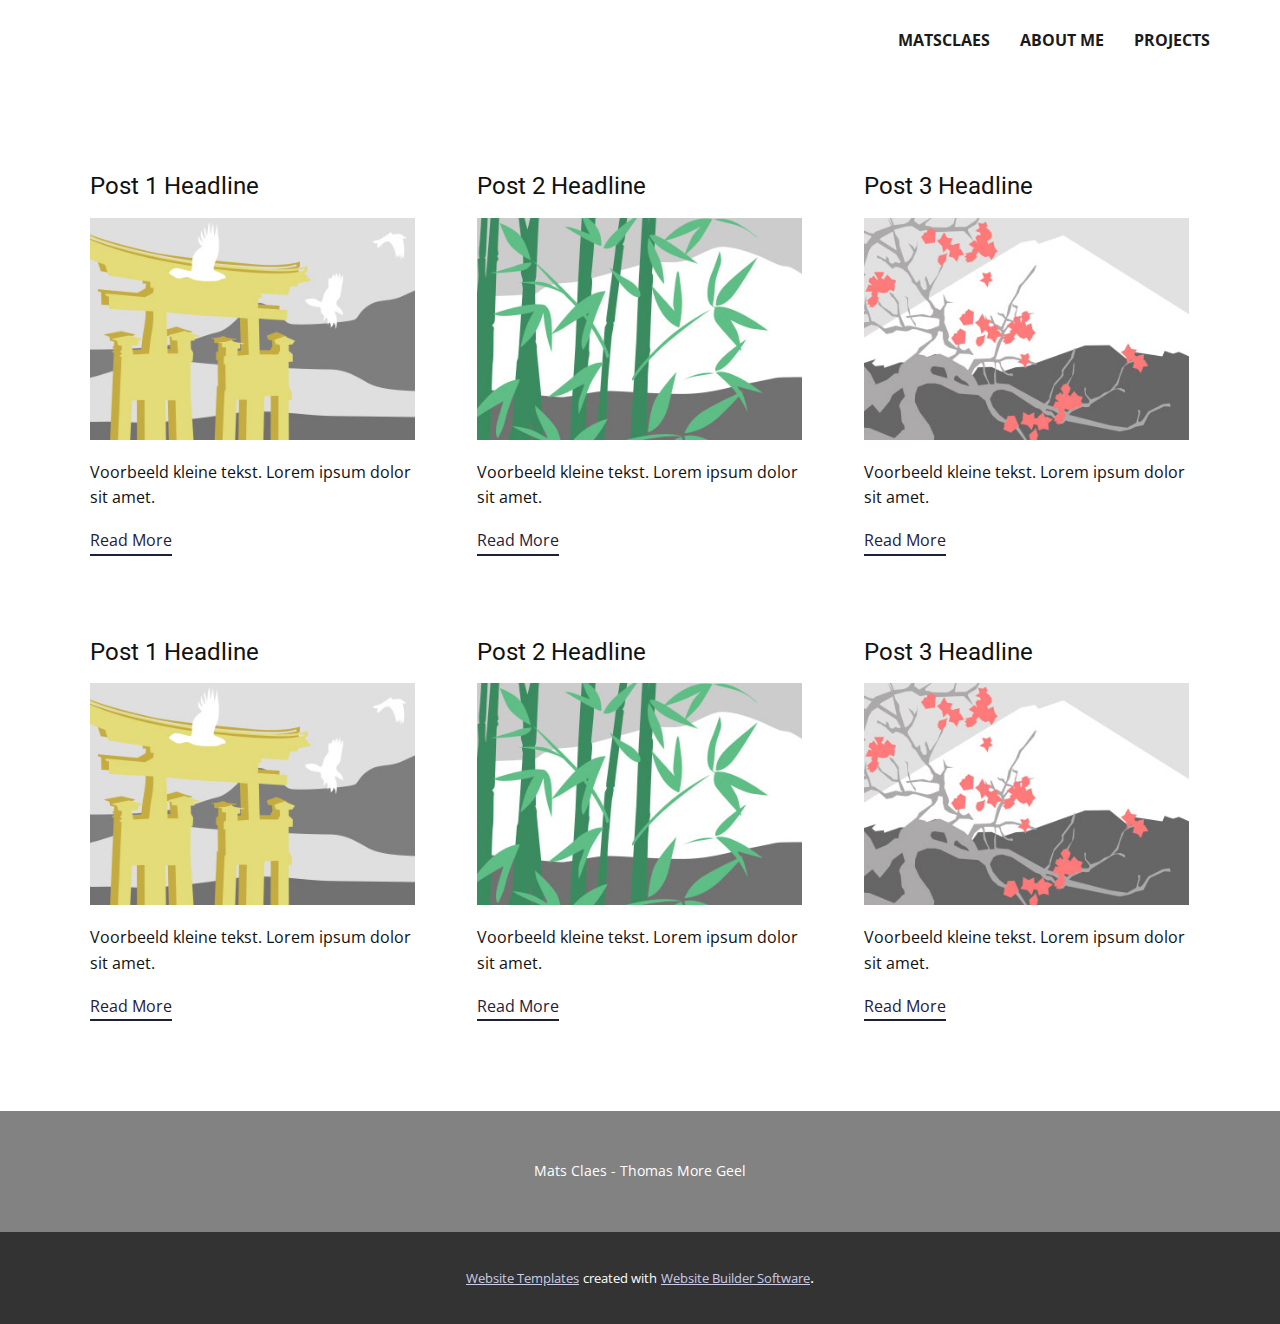
<file: blog.html>
<html style="font-size: 16px;"><head>
    <meta name="viewport" content="width=device-width, initial-scale=1.0">
    <meta charset="utf-8">
    <meta name="keywords" content="">
    <meta name="description" content="">
    <meta name="page_type" content="np-template-header-footer-from-plugin">
    <title>Blog Template</title>
    <link rel="stylesheet" href="../nicepage.css" media="screen">
<link rel="stylesheet" href="../Blog-Template.css" media="screen">
    <script class="u-script" type="text/javascript" src="../jquery.js" defer=""></script>
    <script class="u-script" type="text/javascript" src="../nicepage.js" defer=""></script>
    <meta name="generator" content="Nicepage 4.5.4, nicepage.com">
    <link id="u-theme-google-font" rel="stylesheet" href="https://fonts.googleapis.com/css?family=Roboto:100,100i,300,300i,400,400i,500,500i,700,700i,900,900i|Open+Sans:300,300i,400,400i,500,500i,600,600i,700,700i,800,800i">
    
    
    <script type="application/ld+json">{
		"@context": "http://schema.org",
		"@type": "Organization",
		"name": ""
}</script>
    <meta name="theme-color" content="#1f203a">
  </head>
  <body class="u-body u-xl-mode"><header class="u-clearfix u-header u-header" id="sec-ab9d"><div class="u-clearfix u-sheet u-sheet-1">
        <nav class="u-menu u-menu-dropdown u-offcanvas u-menu-1">
          <div class="menu-collapse" style="font-size: 1rem; letter-spacing: 0px; font-weight: 700; text-transform: uppercase;">
            <a class="u-button-style u-custom-active-border-color u-custom-active-color u-custom-border u-custom-border-color u-custom-borders u-custom-hover-border-color u-custom-hover-color u-custom-left-right-menu-spacing u-custom-padding-bottom u-custom-text-active-color u-custom-text-color u-custom-text-hover-color u-custom-top-bottom-menu-spacing u-nav-link u-text-active-palette-1-base u-text-hover-palette-2-base" href="#">
              <svg class="u-svg-link" viewBox="0 0 24 24"><use xmlns:xlink="http://www.w3.org/1999/xlink" xlink:href="#menu-hamburger"></use></svg>
              <svg class="u-svg-content" version="1.1" id="menu-hamburger" viewBox="0 0 16 16" x="0px" y="0px" xmlns:xlink="http://www.w3.org/1999/xlink" xmlns="http://www.w3.org/2000/svg"><g><rect y="1" width="16" height="2"></rect><rect y="7" width="16" height="2"></rect><rect y="13" width="16" height="2"></rect>
</g></svg>
            </a>
          </div>
          <div class="u-custom-menu u-nav-container">
            <ul class="u-nav u-spacing-30 u-unstyled u-nav-1"><li class="u-nav-item"><a class="u-border-2 u-border-active-palette-1-base u-border-hover-palette-1-base u-border-no-left u-border-no-right u-border-no-top u-button-style u-nav-link u-text-active-palette-1-base u-text-grey-90 u-text-hover-grey-90" href="../matsclaes.html" style="padding: 10px 0px;">matsclaes</a>
</li><li class="u-nav-item"><a class="u-border-2 u-border-active-palette-1-base u-border-hover-palette-1-base u-border-no-left u-border-no-right u-border-no-top u-button-style u-nav-link u-text-active-palette-1-base u-text-grey-90 u-text-hover-grey-90" href="../matsclaes.html#sec-7c5b" data-page-id="849129397" style="padding: 10px 0px;">About me</a>
</li><li class="u-nav-item"><a class="u-border-2 u-border-active-palette-1-base u-border-hover-palette-1-base u-border-no-left u-border-no-right u-border-no-top u-button-style u-nav-link u-text-active-palette-1-base u-text-grey-90 u-text-hover-grey-90" href="../matsclaes.html#carousel_96a0" data-page-id="849129397" style="padding: 10px 0px;">Projects</a>
</li></ul>
          </div>
          <div class="u-custom-menu u-nav-container-collapse">
            <div class="u-black u-container-style u-inner-container-layout u-opacity u-opacity-95 u-sidenav">
              <div class="u-inner-container-layout u-sidenav-overflow">
                <div class="u-menu-close"></div>
                <ul class="u-align-center u-nav u-popupmenu-items u-unstyled u-nav-2"><li class="u-nav-item"><a class="u-button-style u-nav-link" href="../matsclaes.html" style="padding: 10px 0px;">matsclaes</a>
</li><li class="u-nav-item"><a class="u-button-style u-nav-link" href="../matsclaes.html#sec-7c5b" data-page-id="849129397" style="padding: 10px 0px;">About me</a>
</li><li class="u-nav-item"><a class="u-button-style u-nav-link" href="../matsclaes.html#carousel_96a0" data-page-id="849129397" style="padding: 10px 0px;">Projects</a>
</li></ul>
              </div>
            </div>
            <div class="u-black u-menu-overlay u-opacity u-opacity-70"></div>
          </div>
        </nav>
      </div></header>
    <section class="u-clearfix u-section-1" id="sec-f81e">
      <div class="u-clearfix u-sheet u-valign-middle u-sheet-1"><!--blog--><!--blog_options_json--><!--{"type":"Recent","source":"","tags":"","count":""}--><!--/blog_options_json-->
        <div class="u-blog u-expanded-width u-repeater u-repeater-1"><!--blog_post-->
          <div class="u-blog-post u-container-style u-repeater-item u-white u-repeater-item-1">
            <div class="u-container-layout u-similar-container u-valign-top u-container-layout-1"><!--blog_post_header-->
              <h4 class="u-blog-control u-text u-text-1">
                <a class="u-post-header-link" href="../blog/post-5.html"><!--blog_post_header_content-->Post 1 Headline<!--/blog_post_header_content--></a>
              </h4><!--/blog_post_header--><!--blog_post_image-->
              <a class="u-post-header-link" href="../blog/post-5.html"><img alt="" class="u-blog-control u-expanded-width u-image u-image-default u-image-1" src="[data-uri]"></a><!--/blog_post_image--><!--blog_post_content-->
              <div class="u-blog-control u-post-content u-text u-text-2 fr-view">Voorbeeld kleine tekst. Lorem ipsum dolor sit amet.</div><!--/blog_post_content--><!--blog_post_readmore-->
              <a href="../blog/post-5.html" class="u-blog-control u-border-2 u-border-palette-1-base u-btn u-btn-rectangle u-button-style u-none u-btn-1"><!--blog_post_readmore_content--><!--options_json--><!--{"content":"Read More","defaultValue":"Lees Meer"}--><!--/options_json-->Read More<!--/blog_post_readmore_content--></a><!--/blog_post_readmore-->
            </div>
          </div><div class="u-blog-post u-container-style u-repeater-item u-video-cover u-white">
            <div class="u-container-layout u-similar-container u-valign-top u-container-layout-2"><!--blog_post_header-->
              <h4 class="u-blog-control u-text u-text-3">
                <a class="u-post-header-link" href="../blog/post-4.html"><!--blog_post_header_content-->Post 2 Headline<!--/blog_post_header_content--></a>
              </h4><!--/blog_post_header--><!--blog_post_image-->
              <a class="u-post-header-link" href="../blog/post-4.html"><img alt="" class="u-blog-control u-expanded-width u-image u-image-default u-image-2" src="[data-uri]"></a><!--/blog_post_image--><!--blog_post_content-->
              <div class="u-blog-control u-post-content u-text u-text-4 fr-view">Voorbeeld kleine tekst. Lorem ipsum dolor sit amet.</div><!--/blog_post_content--><!--blog_post_readmore-->
              <a href="../blog/post-4.html" class="u-blog-control u-border-2 u-border-palette-1-base u-btn u-btn-rectangle u-button-style u-none u-btn-2"><!--blog_post_readmore_content--><!--options_json--><!--{"content":"Read More","defaultValue":"Lees Meer"}--><!--/options_json-->Read More<!--/blog_post_readmore_content--></a><!--/blog_post_readmore-->
            </div>
          </div><div class="u-blog-post u-container-style u-repeater-item u-video-cover u-white">
            <div class="u-container-layout u-similar-container u-valign-top u-container-layout-3"><!--blog_post_header-->
              <h4 class="u-blog-control u-text u-text-5">
                <a class="u-post-header-link" href="../blog/post-3.html"><!--blog_post_header_content-->Post 3 Headline<!--/blog_post_header_content--></a>
              </h4><!--/blog_post_header--><!--blog_post_image-->
              <a class="u-post-header-link" href="../blog/post-3.html"><img alt="" class="u-blog-control u-expanded-width u-image u-image-default u-image-3" src="[data-uri]"></a><!--/blog_post_image--><!--blog_post_content-->
              <div class="u-blog-control u-post-content u-text u-text-6 fr-view">Voorbeeld kleine tekst. Lorem ipsum dolor sit amet.</div><!--/blog_post_content--><!--blog_post_readmore-->
              <a href="../blog/post-3.html" class="u-blog-control u-border-2 u-border-palette-1-base u-btn u-btn-rectangle u-button-style u-none u-btn-3"><!--blog_post_readmore_content--><!--options_json--><!--{"content":"Read More","defaultValue":"Lees Meer"}--><!--/options_json-->Read More<!--/blog_post_readmore_content--></a><!--/blog_post_readmore-->
            </div>
          </div><div class="u-blog-post u-container-style u-repeater-item u-white u-repeater-item-1">
            <div class="u-container-layout u-similar-container u-valign-top u-container-layout-1"><!--blog_post_header-->
              <h4 class="u-blog-control u-text u-text-1">
                <a class="u-post-header-link" href="../blog/post-2.html"><!--blog_post_header_content-->Post 1 Headline<!--/blog_post_header_content--></a>
              </h4><!--/blog_post_header--><!--blog_post_image-->
              <a class="u-post-header-link" href="../blog/post-2.html"><img alt="" class="u-blog-control u-expanded-width u-image u-image-default u-image-1" src="[data-uri]"></a><!--/blog_post_image--><!--blog_post_content-->
              <div class="u-blog-control u-post-content u-text u-text-2 fr-view">Voorbeeld kleine tekst. Lorem ipsum dolor sit amet.</div><!--/blog_post_content--><!--blog_post_readmore-->
              <a href="../blog/post-2.html" class="u-blog-control u-border-2 u-border-palette-1-base u-btn u-btn-rectangle u-button-style u-none u-btn-1"><!--blog_post_readmore_content--><!--options_json--><!--{"content":"Read More","defaultValue":"Lees Meer"}--><!--/options_json-->Read More<!--/blog_post_readmore_content--></a><!--/blog_post_readmore-->
            </div>
          </div><div class="u-blog-post u-container-style u-repeater-item u-video-cover u-white">
            <div class="u-container-layout u-similar-container u-valign-top u-container-layout-2"><!--blog_post_header-->
              <h4 class="u-blog-control u-text u-text-3">
                <a class="u-post-header-link" href="../blog/post-1.html"><!--blog_post_header_content-->Post 2 Headline<!--/blog_post_header_content--></a>
              </h4><!--/blog_post_header--><!--blog_post_image-->
              <a class="u-post-header-link" href="../blog/post-1.html"><img alt="" class="u-blog-control u-expanded-width u-image u-image-default u-image-2" src="[data-uri]"></a><!--/blog_post_image--><!--blog_post_content-->
              <div class="u-blog-control u-post-content u-text u-text-4 fr-view">Voorbeeld kleine tekst. Lorem ipsum dolor sit amet.</div><!--/blog_post_content--><!--blog_post_readmore-->
              <a href="../blog/post-1.html" class="u-blog-control u-border-2 u-border-palette-1-base u-btn u-btn-rectangle u-button-style u-none u-btn-2"><!--blog_post_readmore_content--><!--options_json--><!--{"content":"Read More","defaultValue":"Lees Meer"}--><!--/options_json-->Read More<!--/blog_post_readmore_content--></a><!--/blog_post_readmore-->
            </div>
          </div><div class="u-blog-post u-container-style u-repeater-item u-video-cover u-white">
            <div class="u-container-layout u-similar-container u-valign-top u-container-layout-3"><!--blog_post_header-->
              <h4 class="u-blog-control u-text u-text-5">
                <a class="u-post-header-link" href="../blog/post.html"><!--blog_post_header_content-->Post 3 Headline<!--/blog_post_header_content--></a>
              </h4><!--/blog_post_header--><!--blog_post_image-->
              <a class="u-post-header-link" href="../blog/post.html"><img alt="" class="u-blog-control u-expanded-width u-image u-image-default u-image-3" src="[data-uri]"></a><!--/blog_post_image--><!--blog_post_content-->
              <div class="u-blog-control u-post-content u-text u-text-6 fr-view">Voorbeeld kleine tekst. Lorem ipsum dolor sit amet.</div><!--/blog_post_content--><!--blog_post_readmore-->
              <a href="../blog/post.html" class="u-blog-control u-border-2 u-border-palette-1-base u-btn u-btn-rectangle u-button-style u-none u-btn-3"><!--blog_post_readmore_content--><!--options_json--><!--{"content":"Read More","defaultValue":"Lees Meer"}--><!--/options_json-->Read More<!--/blog_post_readmore_content--></a><!--/blog_post_readmore-->
            </div>
          </div><!--/blog_post--><!--blog_post-->
          <!--/blog_post--><!--blog_post-->
          <!--/blog_post-->
        </div><!--/blog-->
      </div>
    </section>
    
    
    <footer class="u-align-center u-clearfix u-custom-color-2 u-footer u-footer" id="sec-0f65"><div class="u-clearfix u-sheet u-sheet-1">
        <p class="u-small-text u-text u-text-variant u-text-1">Mats Claes - Thomas More Geel</p>
      </div></footer>
    <section class="u-backlink u-clearfix u-grey-80">
      <a class="u-link" href="https://nicepage.com/website-templates" target="_blank">
        <span>Website Templates</span>
      </a>
      <p class="u-text">
        <span>created with</span>
      </p>
      <a class="u-link" href="" target="_blank">
        <span>Website Builder Software</span>
      </a>. 
    </section>
  
</body></html>
</file>
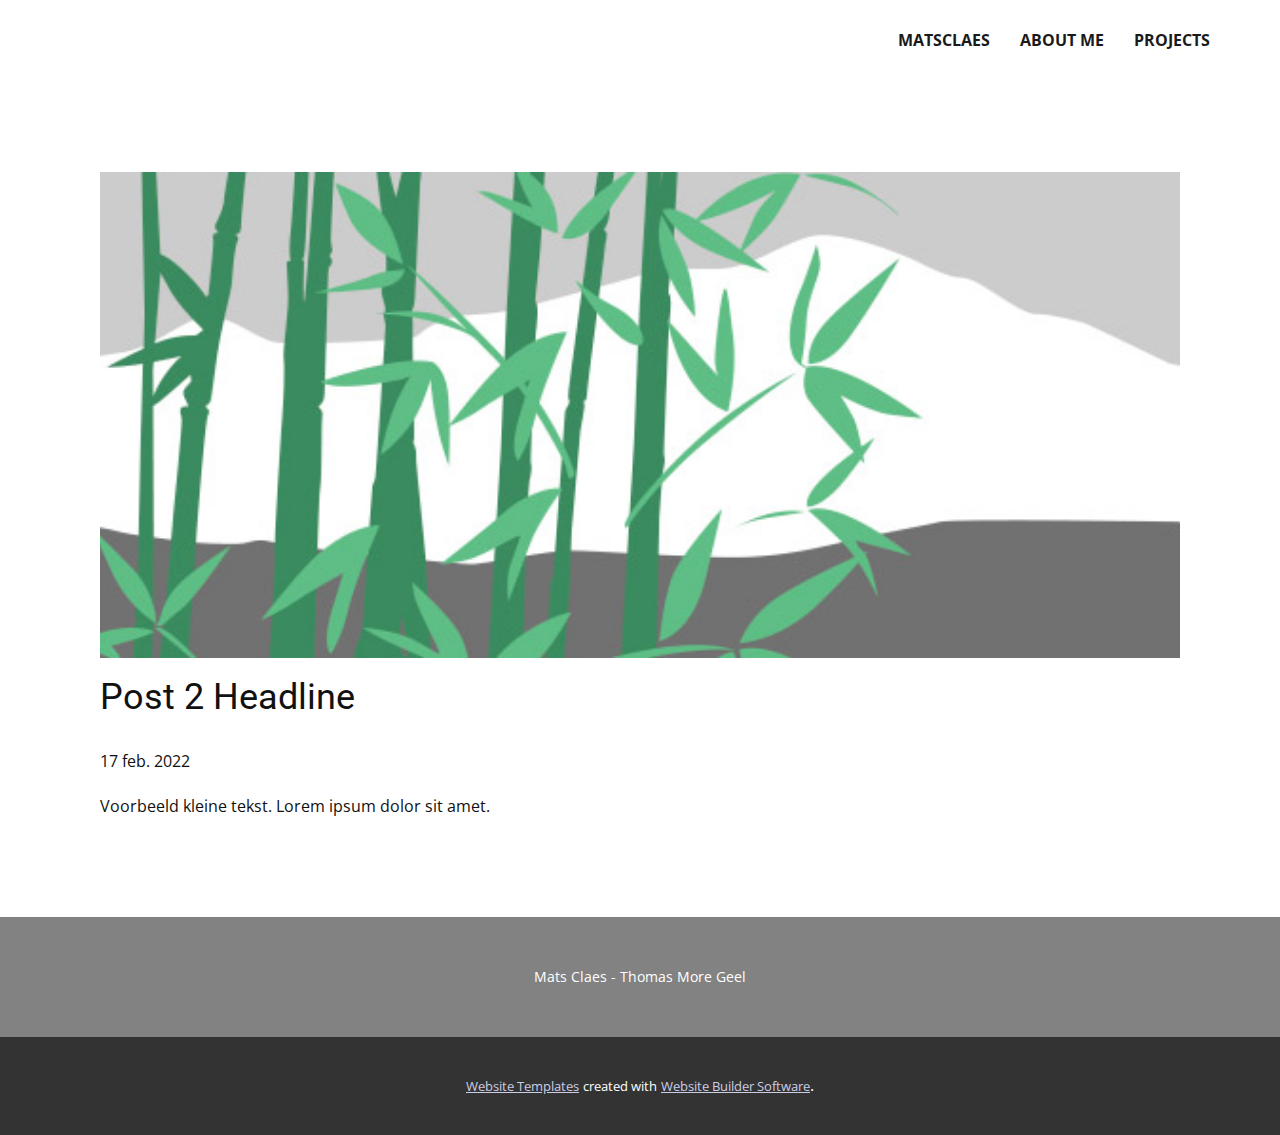
<file: post-1.html>
<!doctype html>
<html style="font-size: 16px;"><head>
    <meta name="viewport" content="width=device-width, initial-scale=1.0">
    <meta charset="utf-8">
    <meta name="keywords" content="Post 1 Headline">
    <meta name="description" content="">
    <meta name="page_type" content="np-template-header-footer-from-plugin">
    <title>Post 2 Headline</title>
    <link rel="stylesheet" href="../nicepage.css" media="screen">
<link rel="stylesheet" href="../Post-Template.css" media="screen">
    <script class="u-script" type="text/javascript" src="../jquery.js" defer=""></script>
    <script class="u-script" type="text/javascript" src="../nicepage.js" defer=""></script>
    <meta name="generator" content="Nicepage 4.5.4, nicepage.com">
    <link id="u-theme-google-font" rel="stylesheet" href="https://fonts.googleapis.com/css?family=Roboto:100,100i,300,300i,400,400i,500,500i,700,700i,900,900i|Open+Sans:300,300i,400,400i,500,500i,600,600i,700,700i,800,800i">
    
    
    <script type="application/ld+json">{
		"@context": "http://schema.org",
		"@type": "Organization",
		"name": ""
}</script>
    <meta name="theme-color" content="#1f203a">
  </head>
  <body class="u-body u-xl-mode"><header class="u-clearfix u-header u-header" id="sec-ab9d"><div class="u-clearfix u-sheet u-sheet-1">
        <nav class="u-menu u-menu-dropdown u-offcanvas u-menu-1">
          <div class="menu-collapse" style="font-size: 1rem; letter-spacing: 0px; font-weight: 700; text-transform: uppercase;">
            <a class="u-button-style u-custom-active-border-color u-custom-active-color u-custom-border u-custom-border-color u-custom-borders u-custom-hover-border-color u-custom-hover-color u-custom-left-right-menu-spacing u-custom-padding-bottom u-custom-text-active-color u-custom-text-color u-custom-text-hover-color u-custom-top-bottom-menu-spacing u-nav-link u-text-active-palette-1-base u-text-hover-palette-2-base" href="#">
              <svg class="u-svg-link" viewBox="0 0 24 24"><use xmlns:xlink="http://www.w3.org/1999/xlink" xlink:href="#menu-hamburger"></use></svg>
              <svg class="u-svg-content" version="1.1" id="menu-hamburger" viewBox="0 0 16 16" x="0px" y="0px" xmlns:xlink="http://www.w3.org/1999/xlink" xmlns="http://www.w3.org/2000/svg"><g><rect y="1" width="16" height="2"></rect><rect y="7" width="16" height="2"></rect><rect y="13" width="16" height="2"></rect>
</g></svg>
            </a>
          </div>
          <div class="u-custom-menu u-nav-container">
            <ul class="u-nav u-spacing-30 u-unstyled u-nav-1"><li class="u-nav-item"><a class="u-border-2 u-border-active-palette-1-base u-border-hover-palette-1-base u-border-no-left u-border-no-right u-border-no-top u-button-style u-nav-link u-text-active-palette-1-base u-text-grey-90 u-text-hover-grey-90" href="../matsclaes.html" style="padding: 10px 0px;">matsclaes</a>
</li><li class="u-nav-item"><a class="u-border-2 u-border-active-palette-1-base u-border-hover-palette-1-base u-border-no-left u-border-no-right u-border-no-top u-button-style u-nav-link u-text-active-palette-1-base u-text-grey-90 u-text-hover-grey-90" href="../matsclaes.html#sec-7c5b" data-page-id="849129397" style="padding: 10px 0px;">About me</a>
</li><li class="u-nav-item"><a class="u-border-2 u-border-active-palette-1-base u-border-hover-palette-1-base u-border-no-left u-border-no-right u-border-no-top u-button-style u-nav-link u-text-active-palette-1-base u-text-grey-90 u-text-hover-grey-90" href="../matsclaes.html#carousel_96a0" data-page-id="849129397" style="padding: 10px 0px;">Projects</a>
</li></ul>
          </div>
          <div class="u-custom-menu u-nav-container-collapse">
            <div class="u-black u-container-style u-inner-container-layout u-opacity u-opacity-95 u-sidenav">
              <div class="u-inner-container-layout u-sidenav-overflow">
                <div class="u-menu-close"></div>
                <ul class="u-align-center u-nav u-popupmenu-items u-unstyled u-nav-2"><li class="u-nav-item"><a class="u-button-style u-nav-link" href="../matsclaes.html" style="padding: 10px 0px;">matsclaes</a>
</li><li class="u-nav-item"><a class="u-button-style u-nav-link" href="../matsclaes.html#sec-7c5b" data-page-id="849129397" style="padding: 10px 0px;">About me</a>
</li><li class="u-nav-item"><a class="u-button-style u-nav-link" href="../matsclaes.html#carousel_96a0" data-page-id="849129397" style="padding: 10px 0px;">Projects</a>
</li></ul>
              </div>
            </div>
            <div class="u-black u-menu-overlay u-opacity u-opacity-70"></div>
          </div>
        </nav>
      </div></header>
    <section class="u-align-center u-clearfix u-section-1" id="sec-c927">
      <div class="u-clearfix u-sheet u-valign-middle-md u-valign-middle-sm u-valign-middle-xs u-sheet-1"><!--post_details--><!--post_details_options_json--><!--{"source":""}--><!--/post_details_options_json--><!--blog_post-->
        <div class="u-container-style u-expanded-width u-post-details u-post-details-1">
          <div class="u-container-layout u-valign-middle u-container-layout-1"><!--blog_post_image-->
            <img alt="" class="u-blog-control u-expanded-width u-image u-image-default u-image-1" src="[data-uri]"><!--/blog_post_image--><!--blog_post_header-->
            <h2 class="u-blog-control u-text u-text-1">Post 2 Headline</h2><!--/blog_post_header--><!--blog_post_metadata-->
            <div class="u-blog-control u-metadata u-metadata-1"><!--blog_post_metadata_date-->
              <span class="u-meta-date u-meta-icon">17 feb. 2022</span><!--/blog_post_metadata_date--><!--blog_post_metadata_category-->
              <!--/blog_post_metadata_category--><!--blog_post_metadata_comments-->
              <!--/blog_post_metadata_comments-->
            </div><!--/blog_post_metadata--><!--blog_post_content-->
            <div class="u-align-justify u-blog-control u-post-content u-text u-text-2 fr-view">
  Voorbeeld kleine tekst. Lorem ipsum dolor sit amet.
  </div><!--/blog_post_content-->
          </div>
        </div><!--/blog_post--><!--/post_details-->
      </div>
    </section>
    
    
    <footer class="u-align-center u-clearfix u-custom-color-2 u-footer u-footer" id="sec-0f65"><div class="u-clearfix u-sheet u-sheet-1">
        <p class="u-small-text u-text u-text-variant u-text-1">Mats Claes - Thomas More Geel</p>
      </div></footer>
    <section class="u-backlink u-clearfix u-grey-80">
      <a class="u-link" href="https://nicepage.com/website-templates" target="_blank">
        <span>Website Templates</span>
      </a>
      <p class="u-text">
        <span>created with</span>
      </p>
      <a class="u-link" href="" target="_blank">
        <span>Website Builder Software</span>
      </a>. 
    </section>
  
</body></html>
</file>
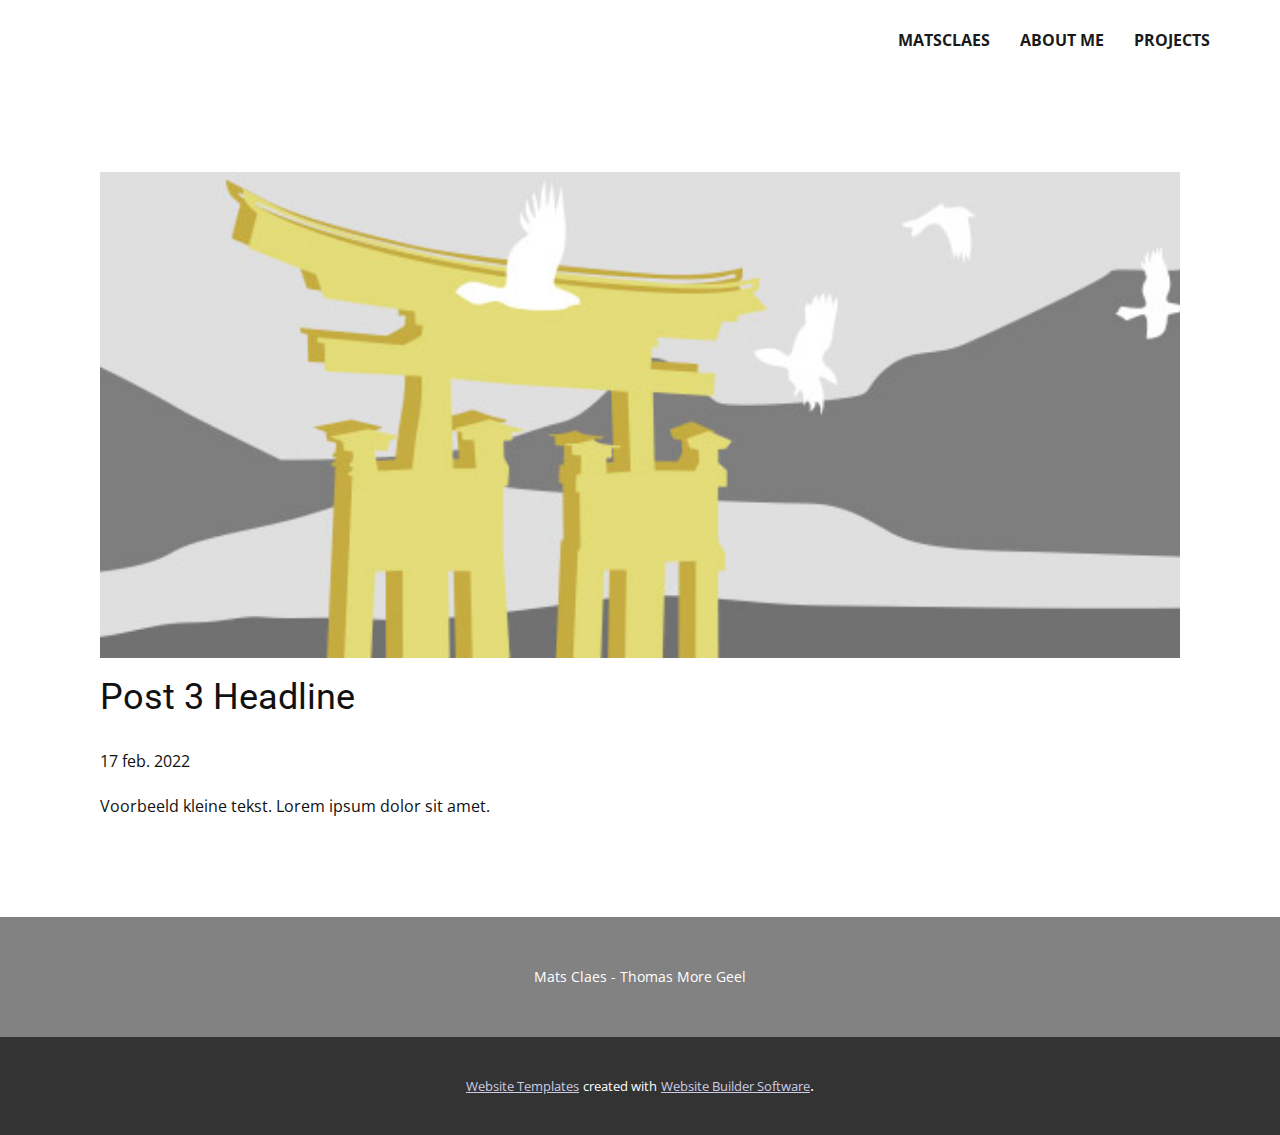
<file: post-2.html>
<!doctype html>
<html style="font-size: 16px;"><head>
    <meta name="viewport" content="width=device-width, initial-scale=1.0">
    <meta charset="utf-8">
    <meta name="keywords" content="Post 1 Headline">
    <meta name="description" content="">
    <meta name="page_type" content="np-template-header-footer-from-plugin">
    <title>Post 3 Headline</title>
    <link rel="stylesheet" href="../nicepage.css" media="screen">
<link rel="stylesheet" href="../Post-Template.css" media="screen">
    <script class="u-script" type="text/javascript" src="../jquery.js" defer=""></script>
    <script class="u-script" type="text/javascript" src="../nicepage.js" defer=""></script>
    <meta name="generator" content="Nicepage 4.5.4, nicepage.com">
    <link id="u-theme-google-font" rel="stylesheet" href="https://fonts.googleapis.com/css?family=Roboto:100,100i,300,300i,400,400i,500,500i,700,700i,900,900i|Open+Sans:300,300i,400,400i,500,500i,600,600i,700,700i,800,800i">
    
    
    <script type="application/ld+json">{
		"@context": "http://schema.org",
		"@type": "Organization",
		"name": ""
}</script>
    <meta name="theme-color" content="#1f203a">
  </head>
  <body class="u-body u-xl-mode"><header class="u-clearfix u-header u-header" id="sec-ab9d"><div class="u-clearfix u-sheet u-sheet-1">
        <nav class="u-menu u-menu-dropdown u-offcanvas u-menu-1">
          <div class="menu-collapse" style="font-size: 1rem; letter-spacing: 0px; font-weight: 700; text-transform: uppercase;">
            <a class="u-button-style u-custom-active-border-color u-custom-active-color u-custom-border u-custom-border-color u-custom-borders u-custom-hover-border-color u-custom-hover-color u-custom-left-right-menu-spacing u-custom-padding-bottom u-custom-text-active-color u-custom-text-color u-custom-text-hover-color u-custom-top-bottom-menu-spacing u-nav-link u-text-active-palette-1-base u-text-hover-palette-2-base" href="#">
              <svg class="u-svg-link" viewBox="0 0 24 24"><use xmlns:xlink="http://www.w3.org/1999/xlink" xlink:href="#menu-hamburger"></use></svg>
              <svg class="u-svg-content" version="1.1" id="menu-hamburger" viewBox="0 0 16 16" x="0px" y="0px" xmlns:xlink="http://www.w3.org/1999/xlink" xmlns="http://www.w3.org/2000/svg"><g><rect y="1" width="16" height="2"></rect><rect y="7" width="16" height="2"></rect><rect y="13" width="16" height="2"></rect>
</g></svg>
            </a>
          </div>
          <div class="u-custom-menu u-nav-container">
            <ul class="u-nav u-spacing-30 u-unstyled u-nav-1"><li class="u-nav-item"><a class="u-border-2 u-border-active-palette-1-base u-border-hover-palette-1-base u-border-no-left u-border-no-right u-border-no-top u-button-style u-nav-link u-text-active-palette-1-base u-text-grey-90 u-text-hover-grey-90" href="../matsclaes.html" style="padding: 10px 0px;">matsclaes</a>
</li><li class="u-nav-item"><a class="u-border-2 u-border-active-palette-1-base u-border-hover-palette-1-base u-border-no-left u-border-no-right u-border-no-top u-button-style u-nav-link u-text-active-palette-1-base u-text-grey-90 u-text-hover-grey-90" href="../matsclaes.html#sec-7c5b" data-page-id="849129397" style="padding: 10px 0px;">About me</a>
</li><li class="u-nav-item"><a class="u-border-2 u-border-active-palette-1-base u-border-hover-palette-1-base u-border-no-left u-border-no-right u-border-no-top u-button-style u-nav-link u-text-active-palette-1-base u-text-grey-90 u-text-hover-grey-90" href="../matsclaes.html#carousel_96a0" data-page-id="849129397" style="padding: 10px 0px;">Projects</a>
</li></ul>
          </div>
          <div class="u-custom-menu u-nav-container-collapse">
            <div class="u-black u-container-style u-inner-container-layout u-opacity u-opacity-95 u-sidenav">
              <div class="u-inner-container-layout u-sidenav-overflow">
                <div class="u-menu-close"></div>
                <ul class="u-align-center u-nav u-popupmenu-items u-unstyled u-nav-2"><li class="u-nav-item"><a class="u-button-style u-nav-link" href="../matsclaes.html" style="padding: 10px 0px;">matsclaes</a>
</li><li class="u-nav-item"><a class="u-button-style u-nav-link" href="../matsclaes.html#sec-7c5b" data-page-id="849129397" style="padding: 10px 0px;">About me</a>
</li><li class="u-nav-item"><a class="u-button-style u-nav-link" href="../matsclaes.html#carousel_96a0" data-page-id="849129397" style="padding: 10px 0px;">Projects</a>
</li></ul>
              </div>
            </div>
            <div class="u-black u-menu-overlay u-opacity u-opacity-70"></div>
          </div>
        </nav>
      </div></header>
    <section class="u-align-center u-clearfix u-section-1" id="sec-c927">
      <div class="u-clearfix u-sheet u-valign-middle-md u-valign-middle-sm u-valign-middle-xs u-sheet-1"><!--post_details--><!--post_details_options_json--><!--{"source":""}--><!--/post_details_options_json--><!--blog_post-->
        <div class="u-container-style u-expanded-width u-post-details u-post-details-1">
          <div class="u-container-layout u-valign-middle u-container-layout-1"><!--blog_post_image-->
            <img alt="" class="u-blog-control u-expanded-width u-image u-image-default u-image-1" src="[data-uri]"><!--/blog_post_image--><!--blog_post_header-->
            <h2 class="u-blog-control u-text u-text-1">Post 3 Headline</h2><!--/blog_post_header--><!--blog_post_metadata-->
            <div class="u-blog-control u-metadata u-metadata-1"><!--blog_post_metadata_date-->
              <span class="u-meta-date u-meta-icon">17 feb. 2022</span><!--/blog_post_metadata_date--><!--blog_post_metadata_category-->
              <!--/blog_post_metadata_category--><!--blog_post_metadata_comments-->
              <!--/blog_post_metadata_comments-->
            </div><!--/blog_post_metadata--><!--blog_post_content-->
            <div class="u-align-justify u-blog-control u-post-content u-text u-text-2 fr-view">
  Voorbeeld kleine tekst. Lorem ipsum dolor sit amet.
  </div><!--/blog_post_content-->
          </div>
        </div><!--/blog_post--><!--/post_details-->
      </div>
    </section>
    
    
    <footer class="u-align-center u-clearfix u-custom-color-2 u-footer u-footer" id="sec-0f65"><div class="u-clearfix u-sheet u-sheet-1">
        <p class="u-small-text u-text u-text-variant u-text-1">Mats Claes - Thomas More Geel</p>
      </div></footer>
    <section class="u-backlink u-clearfix u-grey-80">
      <a class="u-link" href="https://nicepage.com/website-templates" target="_blank">
        <span>Website Templates</span>
      </a>
      <p class="u-text">
        <span>created with</span>
      </p>
      <a class="u-link" href="" target="_blank">
        <span>Website Builder Software</span>
      </a>. 
    </section>
  
</body></html>
</file>
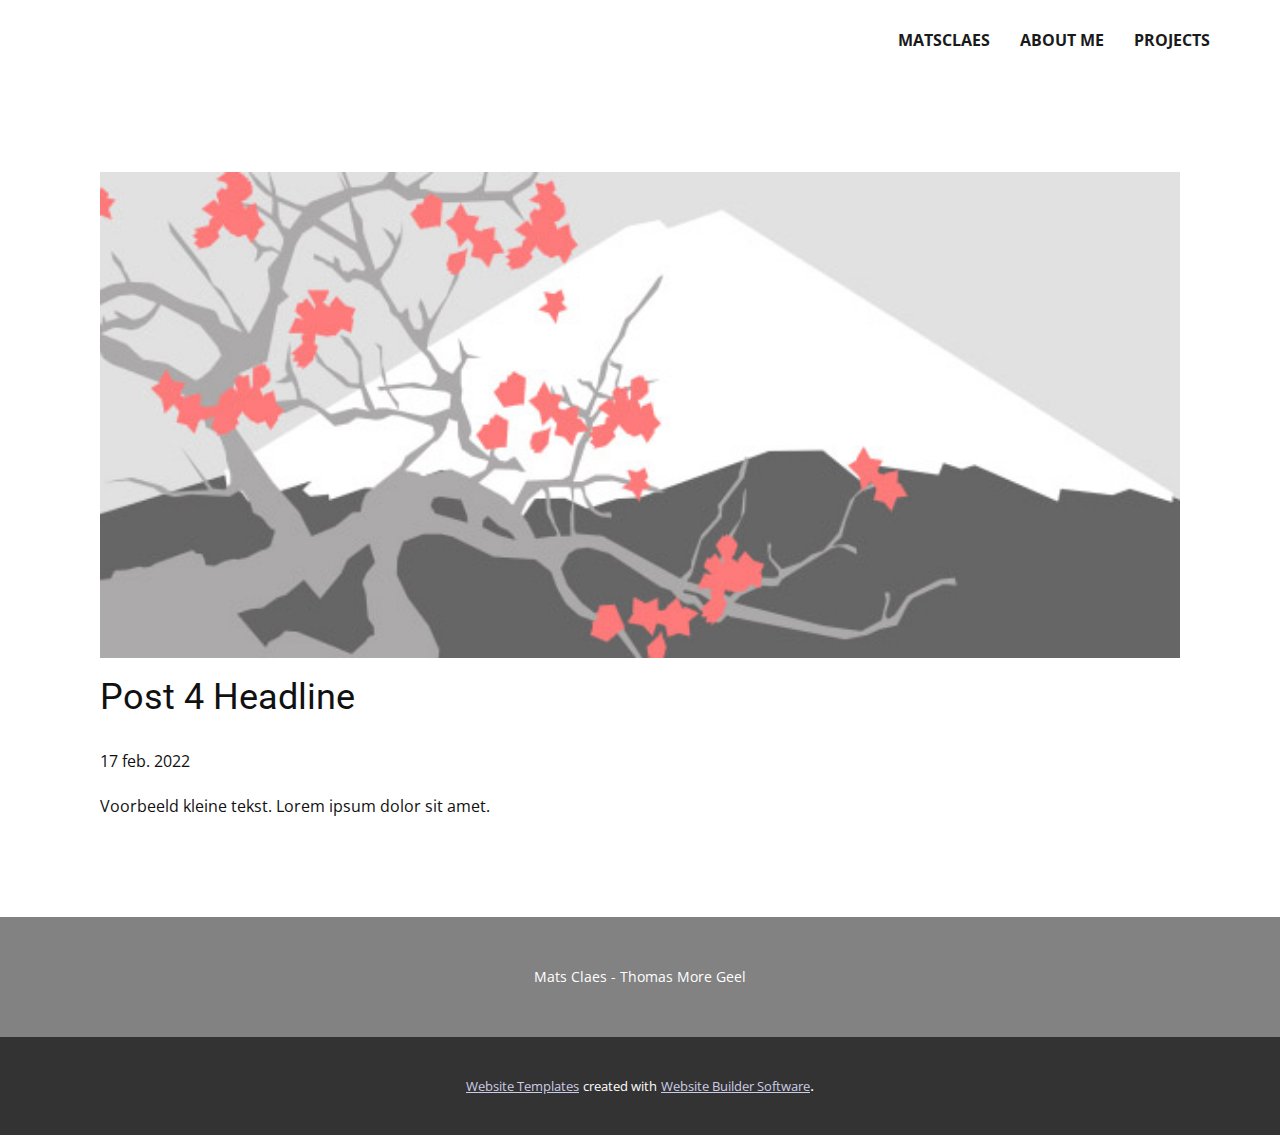
<file: post-3.html>
<!doctype html>
<html style="font-size: 16px;"><head>
    <meta name="viewport" content="width=device-width, initial-scale=1.0">
    <meta charset="utf-8">
    <meta name="keywords" content="Post 1 Headline">
    <meta name="description" content="">
    <meta name="page_type" content="np-template-header-footer-from-plugin">
    <title>Post 4 Headline</title>
    <link rel="stylesheet" href="../nicepage.css" media="screen">
<link rel="stylesheet" href="../Post-Template.css" media="screen">
    <script class="u-script" type="text/javascript" src="../jquery.js" defer=""></script>
    <script class="u-script" type="text/javascript" src="../nicepage.js" defer=""></script>
    <meta name="generator" content="Nicepage 4.5.4, nicepage.com">
    <link id="u-theme-google-font" rel="stylesheet" href="https://fonts.googleapis.com/css?family=Roboto:100,100i,300,300i,400,400i,500,500i,700,700i,900,900i|Open+Sans:300,300i,400,400i,500,500i,600,600i,700,700i,800,800i">
    
    
    <script type="application/ld+json">{
		"@context": "http://schema.org",
		"@type": "Organization",
		"name": ""
}</script>
    <meta name="theme-color" content="#1f203a">
  </head>
  <body class="u-body u-xl-mode"><header class="u-clearfix u-header u-header" id="sec-ab9d"><div class="u-clearfix u-sheet u-sheet-1">
        <nav class="u-menu u-menu-dropdown u-offcanvas u-menu-1">
          <div class="menu-collapse" style="font-size: 1rem; letter-spacing: 0px; font-weight: 700; text-transform: uppercase;">
            <a class="u-button-style u-custom-active-border-color u-custom-active-color u-custom-border u-custom-border-color u-custom-borders u-custom-hover-border-color u-custom-hover-color u-custom-left-right-menu-spacing u-custom-padding-bottom u-custom-text-active-color u-custom-text-color u-custom-text-hover-color u-custom-top-bottom-menu-spacing u-nav-link u-text-active-palette-1-base u-text-hover-palette-2-base" href="#">
              <svg class="u-svg-link" viewBox="0 0 24 24"><use xmlns:xlink="http://www.w3.org/1999/xlink" xlink:href="#menu-hamburger"></use></svg>
              <svg class="u-svg-content" version="1.1" id="menu-hamburger" viewBox="0 0 16 16" x="0px" y="0px" xmlns:xlink="http://www.w3.org/1999/xlink" xmlns="http://www.w3.org/2000/svg"><g><rect y="1" width="16" height="2"></rect><rect y="7" width="16" height="2"></rect><rect y="13" width="16" height="2"></rect>
</g></svg>
            </a>
          </div>
          <div class="u-custom-menu u-nav-container">
            <ul class="u-nav u-spacing-30 u-unstyled u-nav-1"><li class="u-nav-item"><a class="u-border-2 u-border-active-palette-1-base u-border-hover-palette-1-base u-border-no-left u-border-no-right u-border-no-top u-button-style u-nav-link u-text-active-palette-1-base u-text-grey-90 u-text-hover-grey-90" href="../matsclaes.html" style="padding: 10px 0px;">matsclaes</a>
</li><li class="u-nav-item"><a class="u-border-2 u-border-active-palette-1-base u-border-hover-palette-1-base u-border-no-left u-border-no-right u-border-no-top u-button-style u-nav-link u-text-active-palette-1-base u-text-grey-90 u-text-hover-grey-90" href="../matsclaes.html#sec-7c5b" data-page-id="849129397" style="padding: 10px 0px;">About me</a>
</li><li class="u-nav-item"><a class="u-border-2 u-border-active-palette-1-base u-border-hover-palette-1-base u-border-no-left u-border-no-right u-border-no-top u-button-style u-nav-link u-text-active-palette-1-base u-text-grey-90 u-text-hover-grey-90" href="../matsclaes.html#carousel_96a0" data-page-id="849129397" style="padding: 10px 0px;">Projects</a>
</li></ul>
          </div>
          <div class="u-custom-menu u-nav-container-collapse">
            <div class="u-black u-container-style u-inner-container-layout u-opacity u-opacity-95 u-sidenav">
              <div class="u-inner-container-layout u-sidenav-overflow">
                <div class="u-menu-close"></div>
                <ul class="u-align-center u-nav u-popupmenu-items u-unstyled u-nav-2"><li class="u-nav-item"><a class="u-button-style u-nav-link" href="../matsclaes.html" style="padding: 10px 0px;">matsclaes</a>
</li><li class="u-nav-item"><a class="u-button-style u-nav-link" href="../matsclaes.html#sec-7c5b" data-page-id="849129397" style="padding: 10px 0px;">About me</a>
</li><li class="u-nav-item"><a class="u-button-style u-nav-link" href="../matsclaes.html#carousel_96a0" data-page-id="849129397" style="padding: 10px 0px;">Projects</a>
</li></ul>
              </div>
            </div>
            <div class="u-black u-menu-overlay u-opacity u-opacity-70"></div>
          </div>
        </nav>
      </div></header>
    <section class="u-align-center u-clearfix u-section-1" id="sec-c927">
      <div class="u-clearfix u-sheet u-valign-middle-md u-valign-middle-sm u-valign-middle-xs u-sheet-1"><!--post_details--><!--post_details_options_json--><!--{"source":""}--><!--/post_details_options_json--><!--blog_post-->
        <div class="u-container-style u-expanded-width u-post-details u-post-details-1">
          <div class="u-container-layout u-valign-middle u-container-layout-1"><!--blog_post_image-->
            <img alt="" class="u-blog-control u-expanded-width u-image u-image-default u-image-1" src="[data-uri]"><!--/blog_post_image--><!--blog_post_header-->
            <h2 class="u-blog-control u-text u-text-1">Post 4 Headline</h2><!--/blog_post_header--><!--blog_post_metadata-->
            <div class="u-blog-control u-metadata u-metadata-1"><!--blog_post_metadata_date-->
              <span class="u-meta-date u-meta-icon">17 feb. 2022</span><!--/blog_post_metadata_date--><!--blog_post_metadata_category-->
              <!--/blog_post_metadata_category--><!--blog_post_metadata_comments-->
              <!--/blog_post_metadata_comments-->
            </div><!--/blog_post_metadata--><!--blog_post_content-->
            <div class="u-align-justify u-blog-control u-post-content u-text u-text-2 fr-view">
  Voorbeeld kleine tekst. Lorem ipsum dolor sit amet.
  </div><!--/blog_post_content-->
          </div>
        </div><!--/blog_post--><!--/post_details-->
      </div>
    </section>
    
    
    <footer class="u-align-center u-clearfix u-custom-color-2 u-footer u-footer" id="sec-0f65"><div class="u-clearfix u-sheet u-sheet-1">
        <p class="u-small-text u-text u-text-variant u-text-1">Mats Claes - Thomas More Geel</p>
      </div></footer>
    <section class="u-backlink u-clearfix u-grey-80">
      <a class="u-link" href="https://nicepage.com/website-templates" target="_blank">
        <span>Website Templates</span>
      </a>
      <p class="u-text">
        <span>created with</span>
      </p>
      <a class="u-link" href="" target="_blank">
        <span>Website Builder Software</span>
      </a>. 
    </section>
  
</body></html>
</file>
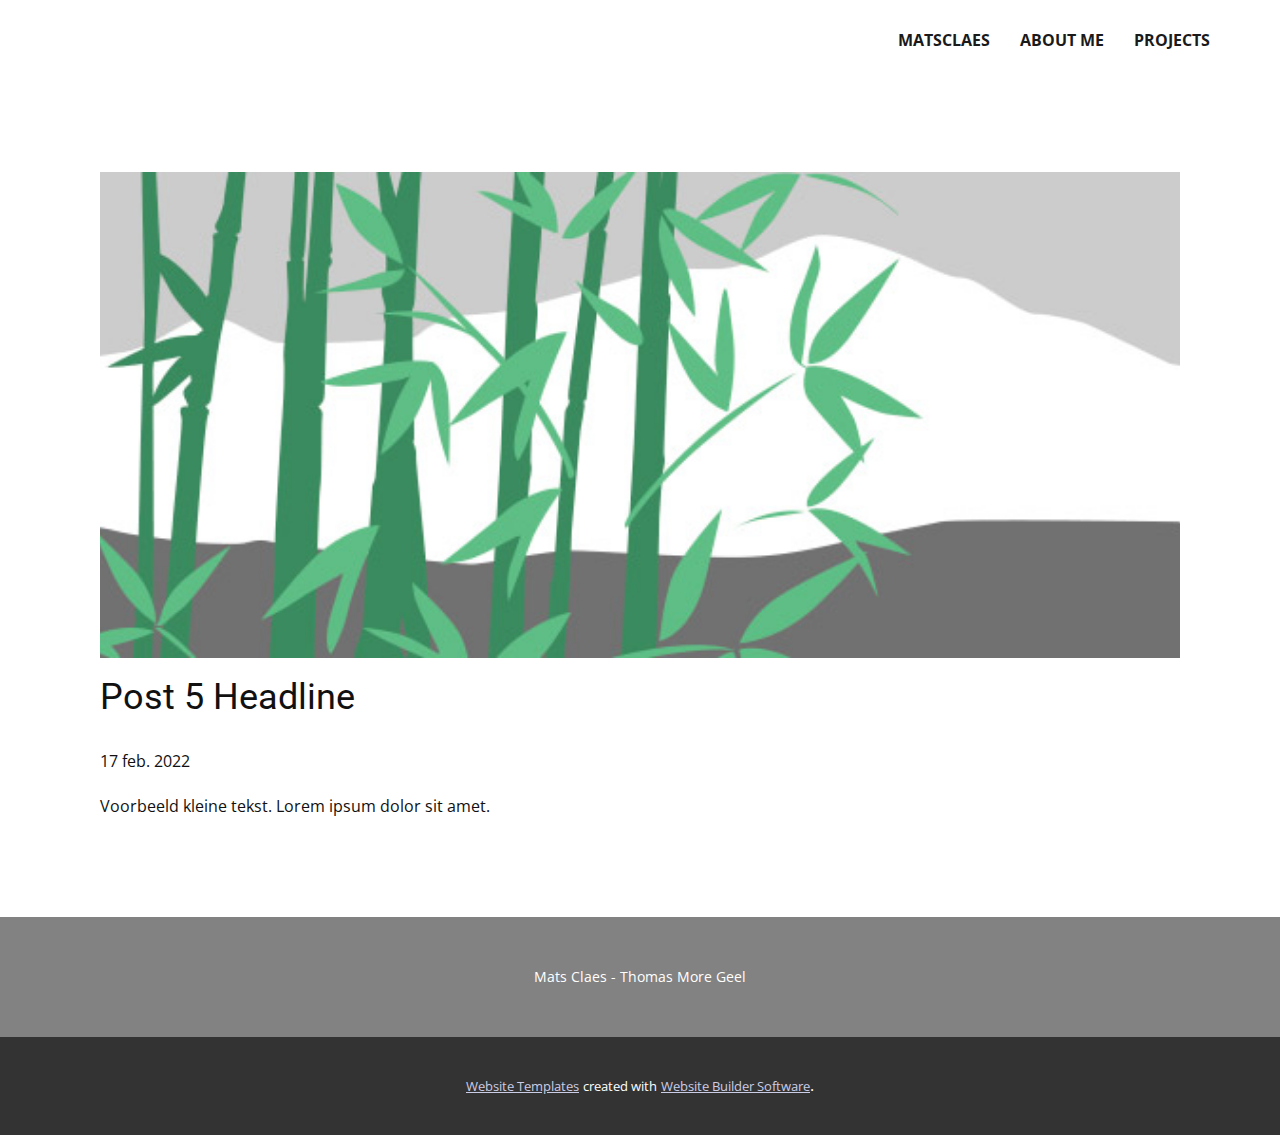
<file: post-4.html>
<!doctype html>
<html style="font-size: 16px;"><head>
    <meta name="viewport" content="width=device-width, initial-scale=1.0">
    <meta charset="utf-8">
    <meta name="keywords" content="Post 1 Headline">
    <meta name="description" content="">
    <meta name="page_type" content="np-template-header-footer-from-plugin">
    <title>Post 5 Headline</title>
    <link rel="stylesheet" href="../nicepage.css" media="screen">
<link rel="stylesheet" href="../Post-Template.css" media="screen">
    <script class="u-script" type="text/javascript" src="../jquery.js" defer=""></script>
    <script class="u-script" type="text/javascript" src="../nicepage.js" defer=""></script>
    <meta name="generator" content="Nicepage 4.5.4, nicepage.com">
    <link id="u-theme-google-font" rel="stylesheet" href="https://fonts.googleapis.com/css?family=Roboto:100,100i,300,300i,400,400i,500,500i,700,700i,900,900i|Open+Sans:300,300i,400,400i,500,500i,600,600i,700,700i,800,800i">
    
    
    <script type="application/ld+json">{
		"@context": "http://schema.org",
		"@type": "Organization",
		"name": ""
}</script>
    <meta name="theme-color" content="#1f203a">
  </head>
  <body class="u-body u-xl-mode"><header class="u-clearfix u-header u-header" id="sec-ab9d"><div class="u-clearfix u-sheet u-sheet-1">
        <nav class="u-menu u-menu-dropdown u-offcanvas u-menu-1">
          <div class="menu-collapse" style="font-size: 1rem; letter-spacing: 0px; font-weight: 700; text-transform: uppercase;">
            <a class="u-button-style u-custom-active-border-color u-custom-active-color u-custom-border u-custom-border-color u-custom-borders u-custom-hover-border-color u-custom-hover-color u-custom-left-right-menu-spacing u-custom-padding-bottom u-custom-text-active-color u-custom-text-color u-custom-text-hover-color u-custom-top-bottom-menu-spacing u-nav-link u-text-active-palette-1-base u-text-hover-palette-2-base" href="#">
              <svg class="u-svg-link" viewBox="0 0 24 24"><use xmlns:xlink="http://www.w3.org/1999/xlink" xlink:href="#menu-hamburger"></use></svg>
              <svg class="u-svg-content" version="1.1" id="menu-hamburger" viewBox="0 0 16 16" x="0px" y="0px" xmlns:xlink="http://www.w3.org/1999/xlink" xmlns="http://www.w3.org/2000/svg"><g><rect y="1" width="16" height="2"></rect><rect y="7" width="16" height="2"></rect><rect y="13" width="16" height="2"></rect>
</g></svg>
            </a>
          </div>
          <div class="u-custom-menu u-nav-container">
            <ul class="u-nav u-spacing-30 u-unstyled u-nav-1"><li class="u-nav-item"><a class="u-border-2 u-border-active-palette-1-base u-border-hover-palette-1-base u-border-no-left u-border-no-right u-border-no-top u-button-style u-nav-link u-text-active-palette-1-base u-text-grey-90 u-text-hover-grey-90" href="../matsclaes.html" style="padding: 10px 0px;">matsclaes</a>
</li><li class="u-nav-item"><a class="u-border-2 u-border-active-palette-1-base u-border-hover-palette-1-base u-border-no-left u-border-no-right u-border-no-top u-button-style u-nav-link u-text-active-palette-1-base u-text-grey-90 u-text-hover-grey-90" href="../matsclaes.html#sec-7c5b" data-page-id="849129397" style="padding: 10px 0px;">About me</a>
</li><li class="u-nav-item"><a class="u-border-2 u-border-active-palette-1-base u-border-hover-palette-1-base u-border-no-left u-border-no-right u-border-no-top u-button-style u-nav-link u-text-active-palette-1-base u-text-grey-90 u-text-hover-grey-90" href="../matsclaes.html#carousel_96a0" data-page-id="849129397" style="padding: 10px 0px;">Projects</a>
</li></ul>
          </div>
          <div class="u-custom-menu u-nav-container-collapse">
            <div class="u-black u-container-style u-inner-container-layout u-opacity u-opacity-95 u-sidenav">
              <div class="u-inner-container-layout u-sidenav-overflow">
                <div class="u-menu-close"></div>
                <ul class="u-align-center u-nav u-popupmenu-items u-unstyled u-nav-2"><li class="u-nav-item"><a class="u-button-style u-nav-link" href="../matsclaes.html" style="padding: 10px 0px;">matsclaes</a>
</li><li class="u-nav-item"><a class="u-button-style u-nav-link" href="../matsclaes.html#sec-7c5b" data-page-id="849129397" style="padding: 10px 0px;">About me</a>
</li><li class="u-nav-item"><a class="u-button-style u-nav-link" href="../matsclaes.html#carousel_96a0" data-page-id="849129397" style="padding: 10px 0px;">Projects</a>
</li></ul>
              </div>
            </div>
            <div class="u-black u-menu-overlay u-opacity u-opacity-70"></div>
          </div>
        </nav>
      </div></header>
    <section class="u-align-center u-clearfix u-section-1" id="sec-c927">
      <div class="u-clearfix u-sheet u-valign-middle-md u-valign-middle-sm u-valign-middle-xs u-sheet-1"><!--post_details--><!--post_details_options_json--><!--{"source":""}--><!--/post_details_options_json--><!--blog_post-->
        <div class="u-container-style u-expanded-width u-post-details u-post-details-1">
          <div class="u-container-layout u-valign-middle u-container-layout-1"><!--blog_post_image-->
            <img alt="" class="u-blog-control u-expanded-width u-image u-image-default u-image-1" src="[data-uri]"><!--/blog_post_image--><!--blog_post_header-->
            <h2 class="u-blog-control u-text u-text-1">Post 5 Headline</h2><!--/blog_post_header--><!--blog_post_metadata-->
            <div class="u-blog-control u-metadata u-metadata-1"><!--blog_post_metadata_date-->
              <span class="u-meta-date u-meta-icon">17 feb. 2022</span><!--/blog_post_metadata_date--><!--blog_post_metadata_category-->
              <!--/blog_post_metadata_category--><!--blog_post_metadata_comments-->
              <!--/blog_post_metadata_comments-->
            </div><!--/blog_post_metadata--><!--blog_post_content-->
            <div class="u-align-justify u-blog-control u-post-content u-text u-text-2 fr-view">
  Voorbeeld kleine tekst. Lorem ipsum dolor sit amet.
  </div><!--/blog_post_content-->
          </div>
        </div><!--/blog_post--><!--/post_details-->
      </div>
    </section>
    
    
    <footer class="u-align-center u-clearfix u-custom-color-2 u-footer u-footer" id="sec-0f65"><div class="u-clearfix u-sheet u-sheet-1">
        <p class="u-small-text u-text u-text-variant u-text-1">Mats Claes - Thomas More Geel</p>
      </div></footer>
    <section class="u-backlink u-clearfix u-grey-80">
      <a class="u-link" href="https://nicepage.com/website-templates" target="_blank">
        <span>Website Templates</span>
      </a>
      <p class="u-text">
        <span>created with</span>
      </p>
      <a class="u-link" href="" target="_blank">
        <span>Website Builder Software</span>
      </a>. 
    </section>
  
</body></html>
</file>
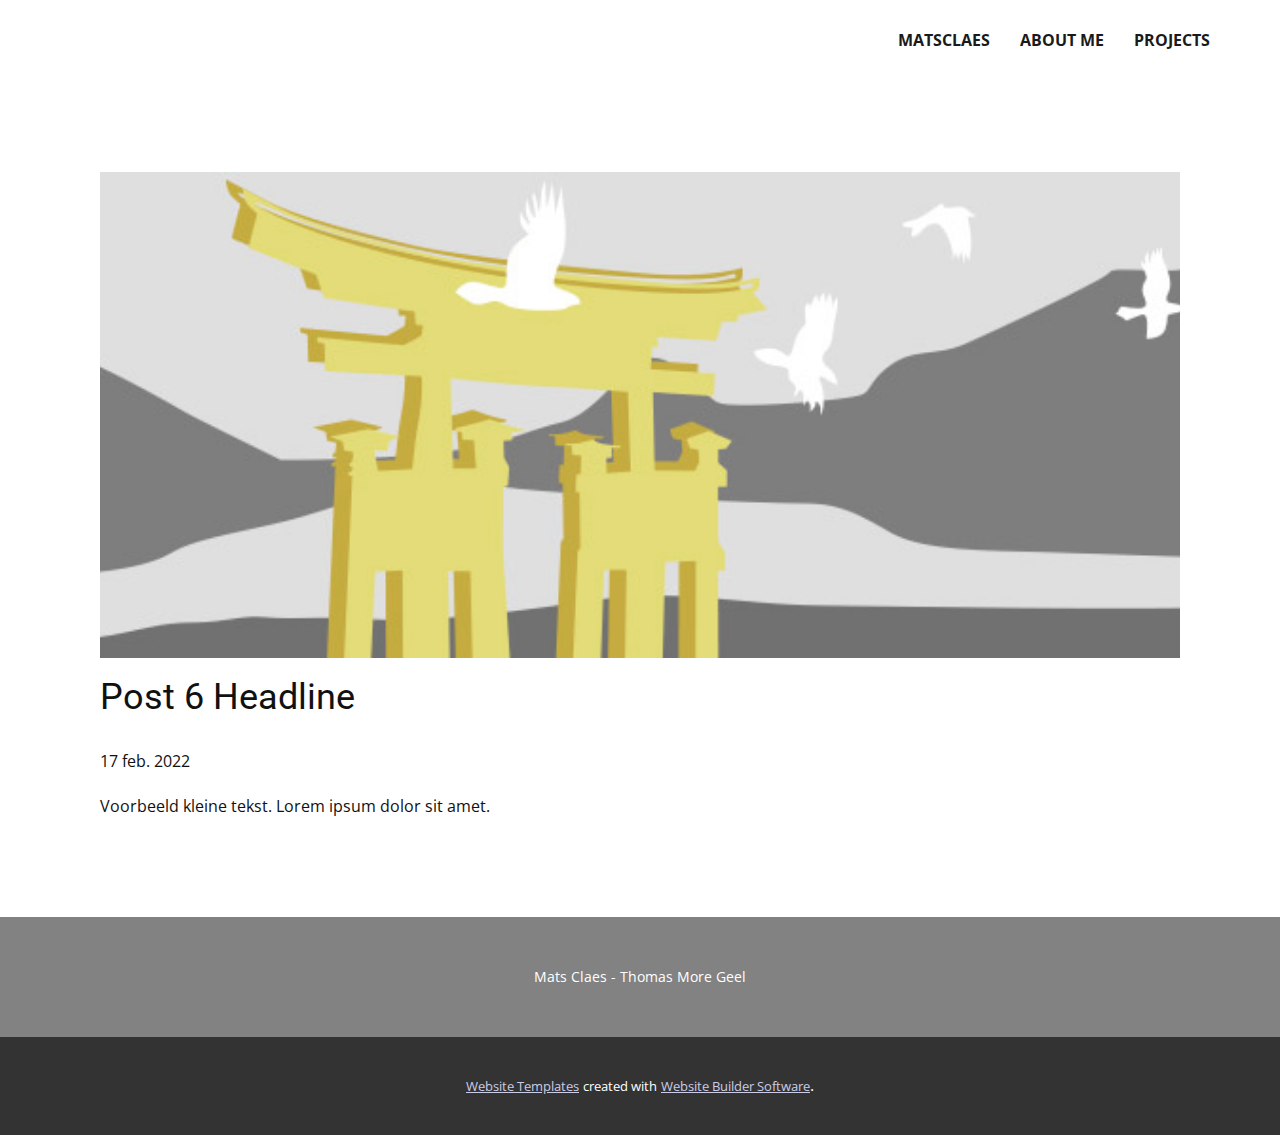
<file: post-5.html>
<!doctype html>
<html style="font-size: 16px;"><head>
    <meta name="viewport" content="width=device-width, initial-scale=1.0">
    <meta charset="utf-8">
    <meta name="keywords" content="Post 1 Headline">
    <meta name="description" content="">
    <meta name="page_type" content="np-template-header-footer-from-plugin">
    <title>Post 6 Headline</title>
    <link rel="stylesheet" href="../nicepage.css" media="screen">
<link rel="stylesheet" href="../Post-Template.css" media="screen">
    <script class="u-script" type="text/javascript" src="../jquery.js" defer=""></script>
    <script class="u-script" type="text/javascript" src="../nicepage.js" defer=""></script>
    <meta name="generator" content="Nicepage 4.5.4, nicepage.com">
    <link id="u-theme-google-font" rel="stylesheet" href="https://fonts.googleapis.com/css?family=Roboto:100,100i,300,300i,400,400i,500,500i,700,700i,900,900i|Open+Sans:300,300i,400,400i,500,500i,600,600i,700,700i,800,800i">
    
    
    <script type="application/ld+json">{
		"@context": "http://schema.org",
		"@type": "Organization",
		"name": ""
}</script>
    <meta name="theme-color" content="#1f203a">
  </head>
  <body class="u-body u-xl-mode"><header class="u-clearfix u-header u-header" id="sec-ab9d"><div class="u-clearfix u-sheet u-sheet-1">
        <nav class="u-menu u-menu-dropdown u-offcanvas u-menu-1">
          <div class="menu-collapse" style="font-size: 1rem; letter-spacing: 0px; font-weight: 700; text-transform: uppercase;">
            <a class="u-button-style u-custom-active-border-color u-custom-active-color u-custom-border u-custom-border-color u-custom-borders u-custom-hover-border-color u-custom-hover-color u-custom-left-right-menu-spacing u-custom-padding-bottom u-custom-text-active-color u-custom-text-color u-custom-text-hover-color u-custom-top-bottom-menu-spacing u-nav-link u-text-active-palette-1-base u-text-hover-palette-2-base" href="#">
              <svg class="u-svg-link" viewBox="0 0 24 24"><use xmlns:xlink="http://www.w3.org/1999/xlink" xlink:href="#menu-hamburger"></use></svg>
              <svg class="u-svg-content" version="1.1" id="menu-hamburger" viewBox="0 0 16 16" x="0px" y="0px" xmlns:xlink="http://www.w3.org/1999/xlink" xmlns="http://www.w3.org/2000/svg"><g><rect y="1" width="16" height="2"></rect><rect y="7" width="16" height="2"></rect><rect y="13" width="16" height="2"></rect>
</g></svg>
            </a>
          </div>
          <div class="u-custom-menu u-nav-container">
            <ul class="u-nav u-spacing-30 u-unstyled u-nav-1"><li class="u-nav-item"><a class="u-border-2 u-border-active-palette-1-base u-border-hover-palette-1-base u-border-no-left u-border-no-right u-border-no-top u-button-style u-nav-link u-text-active-palette-1-base u-text-grey-90 u-text-hover-grey-90" href="../matsclaes.html" style="padding: 10px 0px;">matsclaes</a>
</li><li class="u-nav-item"><a class="u-border-2 u-border-active-palette-1-base u-border-hover-palette-1-base u-border-no-left u-border-no-right u-border-no-top u-button-style u-nav-link u-text-active-palette-1-base u-text-grey-90 u-text-hover-grey-90" href="../matsclaes.html#sec-7c5b" data-page-id="849129397" style="padding: 10px 0px;">About me</a>
</li><li class="u-nav-item"><a class="u-border-2 u-border-active-palette-1-base u-border-hover-palette-1-base u-border-no-left u-border-no-right u-border-no-top u-button-style u-nav-link u-text-active-palette-1-base u-text-grey-90 u-text-hover-grey-90" href="../matsclaes.html#carousel_96a0" data-page-id="849129397" style="padding: 10px 0px;">Projects</a>
</li></ul>
          </div>
          <div class="u-custom-menu u-nav-container-collapse">
            <div class="u-black u-container-style u-inner-container-layout u-opacity u-opacity-95 u-sidenav">
              <div class="u-inner-container-layout u-sidenav-overflow">
                <div class="u-menu-close"></div>
                <ul class="u-align-center u-nav u-popupmenu-items u-unstyled u-nav-2"><li class="u-nav-item"><a class="u-button-style u-nav-link" href="../matsclaes.html" style="padding: 10px 0px;">matsclaes</a>
</li><li class="u-nav-item"><a class="u-button-style u-nav-link" href="../matsclaes.html#sec-7c5b" data-page-id="849129397" style="padding: 10px 0px;">About me</a>
</li><li class="u-nav-item"><a class="u-button-style u-nav-link" href="../matsclaes.html#carousel_96a0" data-page-id="849129397" style="padding: 10px 0px;">Projects</a>
</li></ul>
              </div>
            </div>
            <div class="u-black u-menu-overlay u-opacity u-opacity-70"></div>
          </div>
        </nav>
      </div></header>
    <section class="u-align-center u-clearfix u-section-1" id="sec-c927">
      <div class="u-clearfix u-sheet u-valign-middle-md u-valign-middle-sm u-valign-middle-xs u-sheet-1"><!--post_details--><!--post_details_options_json--><!--{"source":""}--><!--/post_details_options_json--><!--blog_post-->
        <div class="u-container-style u-expanded-width u-post-details u-post-details-1">
          <div class="u-container-layout u-valign-middle u-container-layout-1"><!--blog_post_image-->
            <img alt="" class="u-blog-control u-expanded-width u-image u-image-default u-image-1" src="[data-uri]"><!--/blog_post_image--><!--blog_post_header-->
            <h2 class="u-blog-control u-text u-text-1">Post 6 Headline</h2><!--/blog_post_header--><!--blog_post_metadata-->
            <div class="u-blog-control u-metadata u-metadata-1"><!--blog_post_metadata_date-->
              <span class="u-meta-date u-meta-icon">17 feb. 2022</span><!--/blog_post_metadata_date--><!--blog_post_metadata_category-->
              <!--/blog_post_metadata_category--><!--blog_post_metadata_comments-->
              <!--/blog_post_metadata_comments-->
            </div><!--/blog_post_metadata--><!--blog_post_content-->
            <div class="u-align-justify u-blog-control u-post-content u-text u-text-2 fr-view">
  Voorbeeld kleine tekst. Lorem ipsum dolor sit amet.
  </div><!--/blog_post_content-->
          </div>
        </div><!--/blog_post--><!--/post_details-->
      </div>
    </section>
    
    
    <footer class="u-align-center u-clearfix u-custom-color-2 u-footer u-footer" id="sec-0f65"><div class="u-clearfix u-sheet u-sheet-1">
        <p class="u-small-text u-text u-text-variant u-text-1">Mats Claes - Thomas More Geel</p>
      </div></footer>
    <section class="u-backlink u-clearfix u-grey-80">
      <a class="u-link" href="https://nicepage.com/website-templates" target="_blank">
        <span>Website Templates</span>
      </a>
      <p class="u-text">
        <span>created with</span>
      </p>
      <a class="u-link" href="" target="_blank">
        <span>Website Builder Software</span>
      </a>. 
    </section>
  
</body></html>
</file>
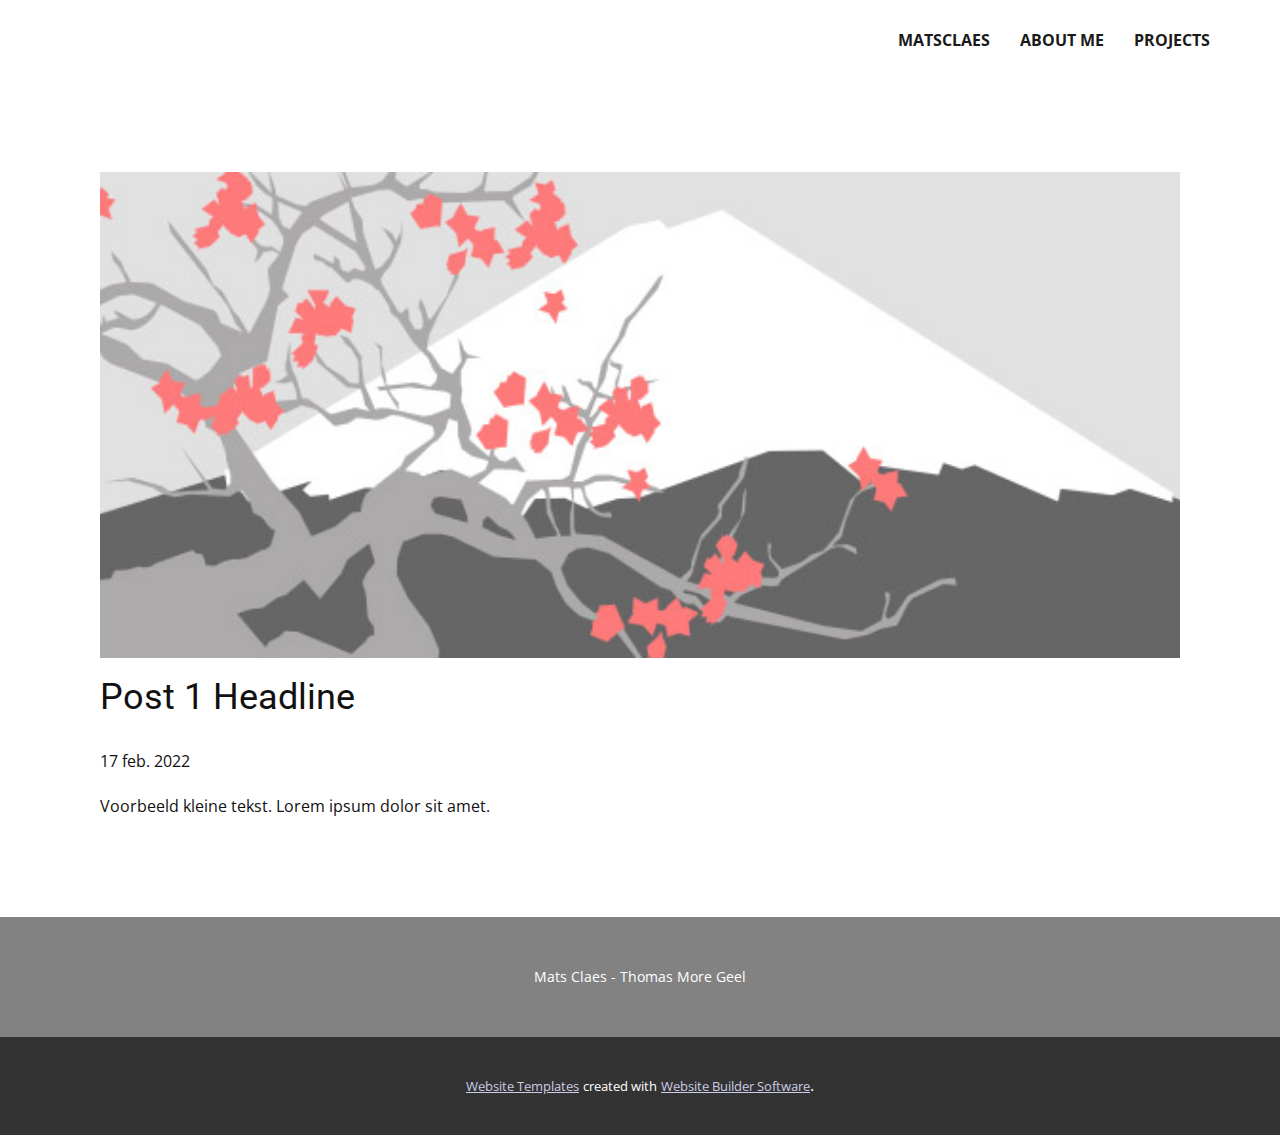
<file: post.html>
<!doctype html>
<html style="font-size: 16px;"><head>
    <meta name="viewport" content="width=device-width, initial-scale=1.0">
    <meta charset="utf-8">
    <meta name="keywords" content="Post 1 Headline">
    <meta name="description" content="">
    <meta name="page_type" content="np-template-header-footer-from-plugin">
    <title>Post 1 Headline</title>
    <link rel="stylesheet" href="../nicepage.css" media="screen">
<link rel="stylesheet" href="../Post-Template.css" media="screen">
    <script class="u-script" type="text/javascript" src="../jquery.js" defer=""></script>
    <script class="u-script" type="text/javascript" src="../nicepage.js" defer=""></script>
    <meta name="generator" content="Nicepage 4.5.4, nicepage.com">
    <link id="u-theme-google-font" rel="stylesheet" href="https://fonts.googleapis.com/css?family=Roboto:100,100i,300,300i,400,400i,500,500i,700,700i,900,900i|Open+Sans:300,300i,400,400i,500,500i,600,600i,700,700i,800,800i">
    
    
    <script type="application/ld+json">{
		"@context": "http://schema.org",
		"@type": "Organization",
		"name": ""
}</script>
    <meta name="theme-color" content="#1f203a">
  </head>
  <body class="u-body u-xl-mode"><header class="u-clearfix u-header u-header" id="sec-ab9d"><div class="u-clearfix u-sheet u-sheet-1">
        <nav class="u-menu u-menu-dropdown u-offcanvas u-menu-1">
          <div class="menu-collapse" style="font-size: 1rem; letter-spacing: 0px; font-weight: 700; text-transform: uppercase;">
            <a class="u-button-style u-custom-active-border-color u-custom-active-color u-custom-border u-custom-border-color u-custom-borders u-custom-hover-border-color u-custom-hover-color u-custom-left-right-menu-spacing u-custom-padding-bottom u-custom-text-active-color u-custom-text-color u-custom-text-hover-color u-custom-top-bottom-menu-spacing u-nav-link u-text-active-palette-1-base u-text-hover-palette-2-base" href="#">
              <svg class="u-svg-link" viewBox="0 0 24 24"><use xmlns:xlink="http://www.w3.org/1999/xlink" xlink:href="#menu-hamburger"></use></svg>
              <svg class="u-svg-content" version="1.1" id="menu-hamburger" viewBox="0 0 16 16" x="0px" y="0px" xmlns:xlink="http://www.w3.org/1999/xlink" xmlns="http://www.w3.org/2000/svg"><g><rect y="1" width="16" height="2"></rect><rect y="7" width="16" height="2"></rect><rect y="13" width="16" height="2"></rect>
</g></svg>
            </a>
          </div>
          <div class="u-custom-menu u-nav-container">
            <ul class="u-nav u-spacing-30 u-unstyled u-nav-1"><li class="u-nav-item"><a class="u-border-2 u-border-active-palette-1-base u-border-hover-palette-1-base u-border-no-left u-border-no-right u-border-no-top u-button-style u-nav-link u-text-active-palette-1-base u-text-grey-90 u-text-hover-grey-90" href="../matsclaes.html" style="padding: 10px 0px;">matsclaes</a>
</li><li class="u-nav-item"><a class="u-border-2 u-border-active-palette-1-base u-border-hover-palette-1-base u-border-no-left u-border-no-right u-border-no-top u-button-style u-nav-link u-text-active-palette-1-base u-text-grey-90 u-text-hover-grey-90" href="../matsclaes.html#sec-7c5b" data-page-id="849129397" style="padding: 10px 0px;">About me</a>
</li><li class="u-nav-item"><a class="u-border-2 u-border-active-palette-1-base u-border-hover-palette-1-base u-border-no-left u-border-no-right u-border-no-top u-button-style u-nav-link u-text-active-palette-1-base u-text-grey-90 u-text-hover-grey-90" href="../matsclaes.html#carousel_96a0" data-page-id="849129397" style="padding: 10px 0px;">Projects</a>
</li></ul>
          </div>
          <div class="u-custom-menu u-nav-container-collapse">
            <div class="u-black u-container-style u-inner-container-layout u-opacity u-opacity-95 u-sidenav">
              <div class="u-inner-container-layout u-sidenav-overflow">
                <div class="u-menu-close"></div>
                <ul class="u-align-center u-nav u-popupmenu-items u-unstyled u-nav-2"><li class="u-nav-item"><a class="u-button-style u-nav-link" href="../matsclaes.html" style="padding: 10px 0px;">matsclaes</a>
</li><li class="u-nav-item"><a class="u-button-style u-nav-link" href="../matsclaes.html#sec-7c5b" data-page-id="849129397" style="padding: 10px 0px;">About me</a>
</li><li class="u-nav-item"><a class="u-button-style u-nav-link" href="../matsclaes.html#carousel_96a0" data-page-id="849129397" style="padding: 10px 0px;">Projects</a>
</li></ul>
              </div>
            </div>
            <div class="u-black u-menu-overlay u-opacity u-opacity-70"></div>
          </div>
        </nav>
      </div></header>
    <section class="u-align-center u-clearfix u-section-1" id="sec-c927">
      <div class="u-clearfix u-sheet u-valign-middle-md u-valign-middle-sm u-valign-middle-xs u-sheet-1"><!--post_details--><!--post_details_options_json--><!--{"source":""}--><!--/post_details_options_json--><!--blog_post-->
        <div class="u-container-style u-expanded-width u-post-details u-post-details-1">
          <div class="u-container-layout u-valign-middle u-container-layout-1"><!--blog_post_image-->
            <img alt="" class="u-blog-control u-expanded-width u-image u-image-default u-image-1" src="[data-uri]"><!--/blog_post_image--><!--blog_post_header-->
            <h2 class="u-blog-control u-text u-text-1">Post 1 Headline</h2><!--/blog_post_header--><!--blog_post_metadata-->
            <div class="u-blog-control u-metadata u-metadata-1"><!--blog_post_metadata_date-->
              <span class="u-meta-date u-meta-icon">17 feb. 2022</span><!--/blog_post_metadata_date--><!--blog_post_metadata_category-->
              <!--/blog_post_metadata_category--><!--blog_post_metadata_comments-->
              <!--/blog_post_metadata_comments-->
            </div><!--/blog_post_metadata--><!--blog_post_content-->
            <div class="u-align-justify u-blog-control u-post-content u-text u-text-2 fr-view">
  Voorbeeld kleine tekst. Lorem ipsum dolor sit amet.
  </div><!--/blog_post_content-->
          </div>
        </div><!--/blog_post--><!--/post_details-->
      </div>
    </section>
    
    
    <footer class="u-align-center u-clearfix u-custom-color-2 u-footer u-footer" id="sec-0f65"><div class="u-clearfix u-sheet u-sheet-1">
        <p class="u-small-text u-text u-text-variant u-text-1">Mats Claes - Thomas More Geel</p>
      </div></footer>
    <section class="u-backlink u-clearfix u-grey-80">
      <a class="u-link" href="https://nicepage.com/website-templates" target="_blank">
        <span>Website Templates</span>
      </a>
      <p class="u-text">
        <span>created with</span>
      </p>
      <a class="u-link" href="" target="_blank">
        <span>Website Builder Software</span>
      </a>. 
    </section>
  
</body></html>
</file>
